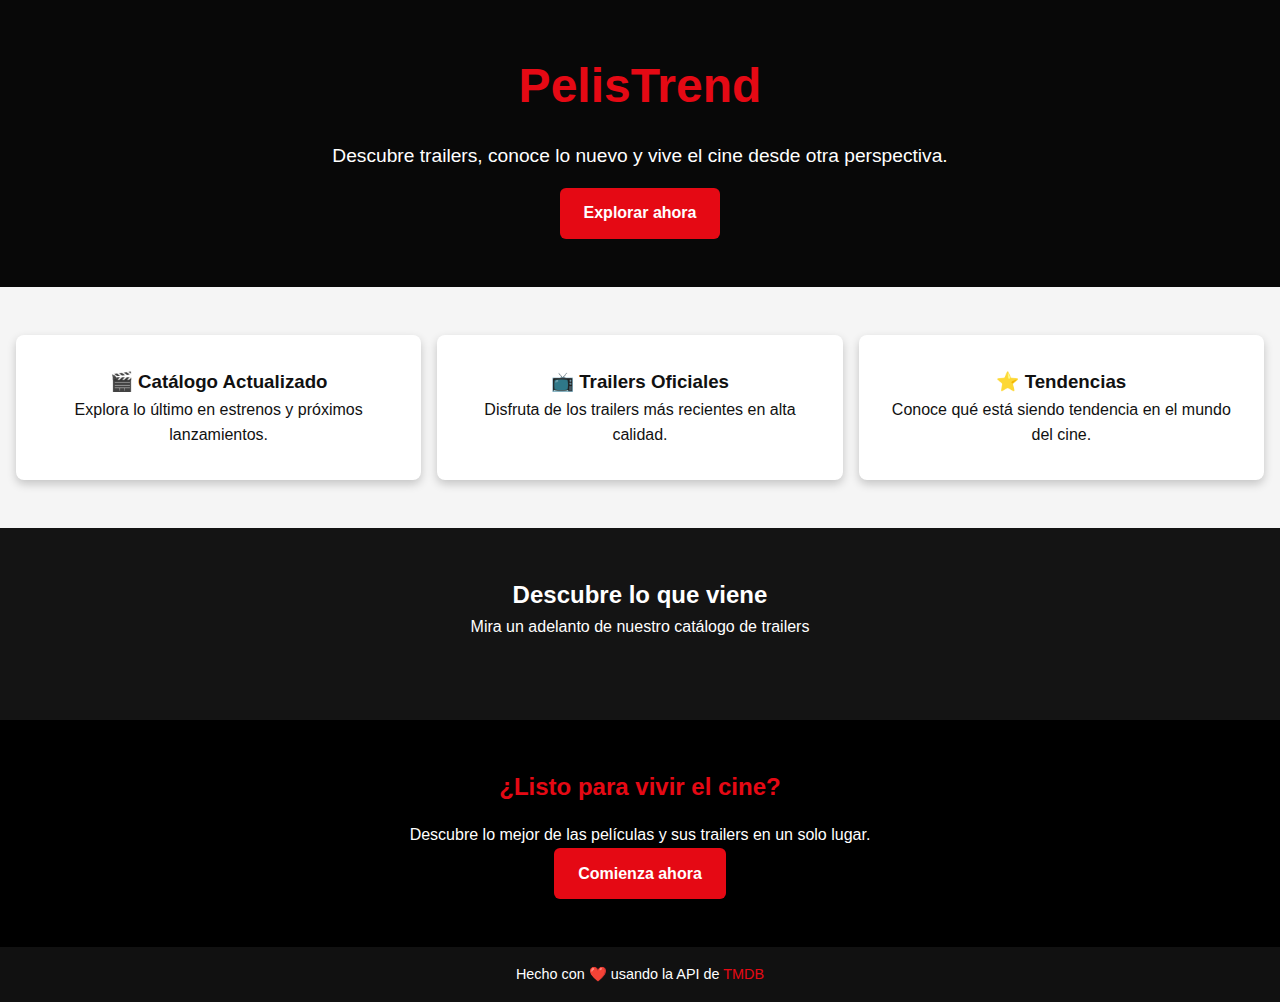
<file: index.html>
<!DOCTYPE html>
<html lang="es">
<head>
<meta charset="UTF-8">
<meta name="viewport" content="width=device-width, initial-scale=1.0">
<title>PelisTrend</title>
<link rel="stylesheet" href="index.css">
</head>
<body>

<!-- Encabezado -->
<header>
    <div class="content">
    <h1>PelisTrend</h1>
    <p>Descubre trailers, conoce lo nuevo y vive el cine desde otra perspectiva.</p>
    <a href="./app.html" class="btn">Explorar ahora</a>
    </div>
</header>

<!-- Beneficios -->
<section class="benefits">
    <div class="benefit">
    <h3>🎬 Catálogo Actualizado</h3>
    <p>Explora lo último en estrenos y próximos lanzamientos.</p>
    </div>
    <div class="benefit">
    <h3>📺 Trailers Oficiales</h3>
    <p>Disfruta de los trailers más recientes en alta calidad.</p>
    </div>
    <div class="benefit">
    <h3>⭐ Tendencias</h3>
    <p>Conoce qué está siendo tendencia en el mundo del cine.</p>
    </div>
</section>

<!-- Muestra catálogo -->
<section id="catalogo" class="catalog">
    <h2>Descubre lo que viene</h2>
    <p>Mira un adelanto de nuestro catálogo de trailers</p>
    <div class="carousel" id="carousel"> </div>
</section>

<!-- CTA final -->
<section class="cta-final">
    <h2>¿Listo para vivir el cine?</h2>
    <p>Descubre lo mejor de las películas y sus trailers en un solo lugar.</p>
    <a href="./app.html" class="btn">Comienza ahora</a>
</section>

<!-- Footer -->
<footer>
    <p>Hecho con ❤️ usando la API de <a href="https://www.themoviedb.org/" target="_blank">TMDB</a></p>
</footer>
<script src="index.js"></script>
</body>
</html>
</file>
<file: index.css>
:root {
--main-color: #e50914;
--dark-bg: #141414;
--light-bg: #f5f5f5;
--text-light: #fff;
--text-dark: #111;
}
* {margin: 0; padding: 0; box-sizing: border-box;}
body {
font-family: Arial, sans-serif;
background: var(--dark-bg);
color: var(--text-light);
line-height: 1.6;
}
header {
text-align: center;
padding: 3rem 1rem;
background: url('https://image.tmdb.org/t/p/original/5YZbUmjbMa3ClvSW1Wj3D6XGolb.jpg') 
            no-repeat center top / cover;
position: relative;
}
header::after {
content: "";
position: absolute;
top:0; left:0; right:0; bottom:0;
background: rgba(0,0,0,0.6);
}
header .content {
position: relative;
z-index: 1;
}
header h1 {
font-size: 3rem;
color: var(--main-color);
}
header p {
margin: 1rem 0;
font-size: 1.2rem;
}
.btn {
display: inline-block;
background: var(--main-color);
color: #fff;
padding: 0.8rem 1.5rem;
border: none;
border-radius: 6px;
text-decoration: none;
font-weight: bold;
transition: background 0.3s;
}
.btn:hover {background: #b00610;}

/* Beneficios */
.benefits {
display: grid;
grid-template-columns: repeat(auto-fit, minmax(250px,1fr));
gap: 1rem;
padding: 3rem 1rem;
background: var(--light-bg);
color: var(--text-dark);
text-align: center;
}
.benefit {
background: #fff;
border-radius: 8px;
padding: 2rem;
box-shadow: 0 4px 10px rgba(0,0,0,0.2);
}

/* Carrusel */
.catalog {
padding: 3rem 1rem;
text-align: center;
}
.carousel {
display: flex;
overflow-x: auto;
gap: 1rem;
scroll-behavior: smooth;
padding: 1rem;
}
.carousel::-webkit-scrollbar {display: none;}
.movie {
flex: 0 0 auto;
width: 200px;
border-radius: 8px;
overflow: hidden;
background: #222;
}
.movie img {
width: 100%;
display: block;
}
.movie p {
padding: 0.5rem;
font-size: 0.9rem;
}

/* Llamado final */
.cta-final {
text-align: center;
padding: 3rem 1rem;
background: #000;
}
.cta-final h2 {
color: var(--main-color);
margin-bottom: 1rem;
}

/* Footer */
footer {
text-align: center;
padding: 1rem;
background: #111;
font-size: 0.9rem;
}
footer a {
color: var(--main-color);
text-decoration: none;
}

/* Responsive */
/* Tablets y laptops pequeñas */
@media(max-width:1024px) {
    header {
        background-position: center top;
        background-size: cover;
        background-color: #000;
    }
}
/* Móviles */
@media (max-width: 768px) {
    header {
        background-position: center top;
        background-size: cover;
        background-color: #000;
    }
    header h1 {
        font-size: 2rem;
    }
    .movie {
        width: 150px;
    }
}
</file>
